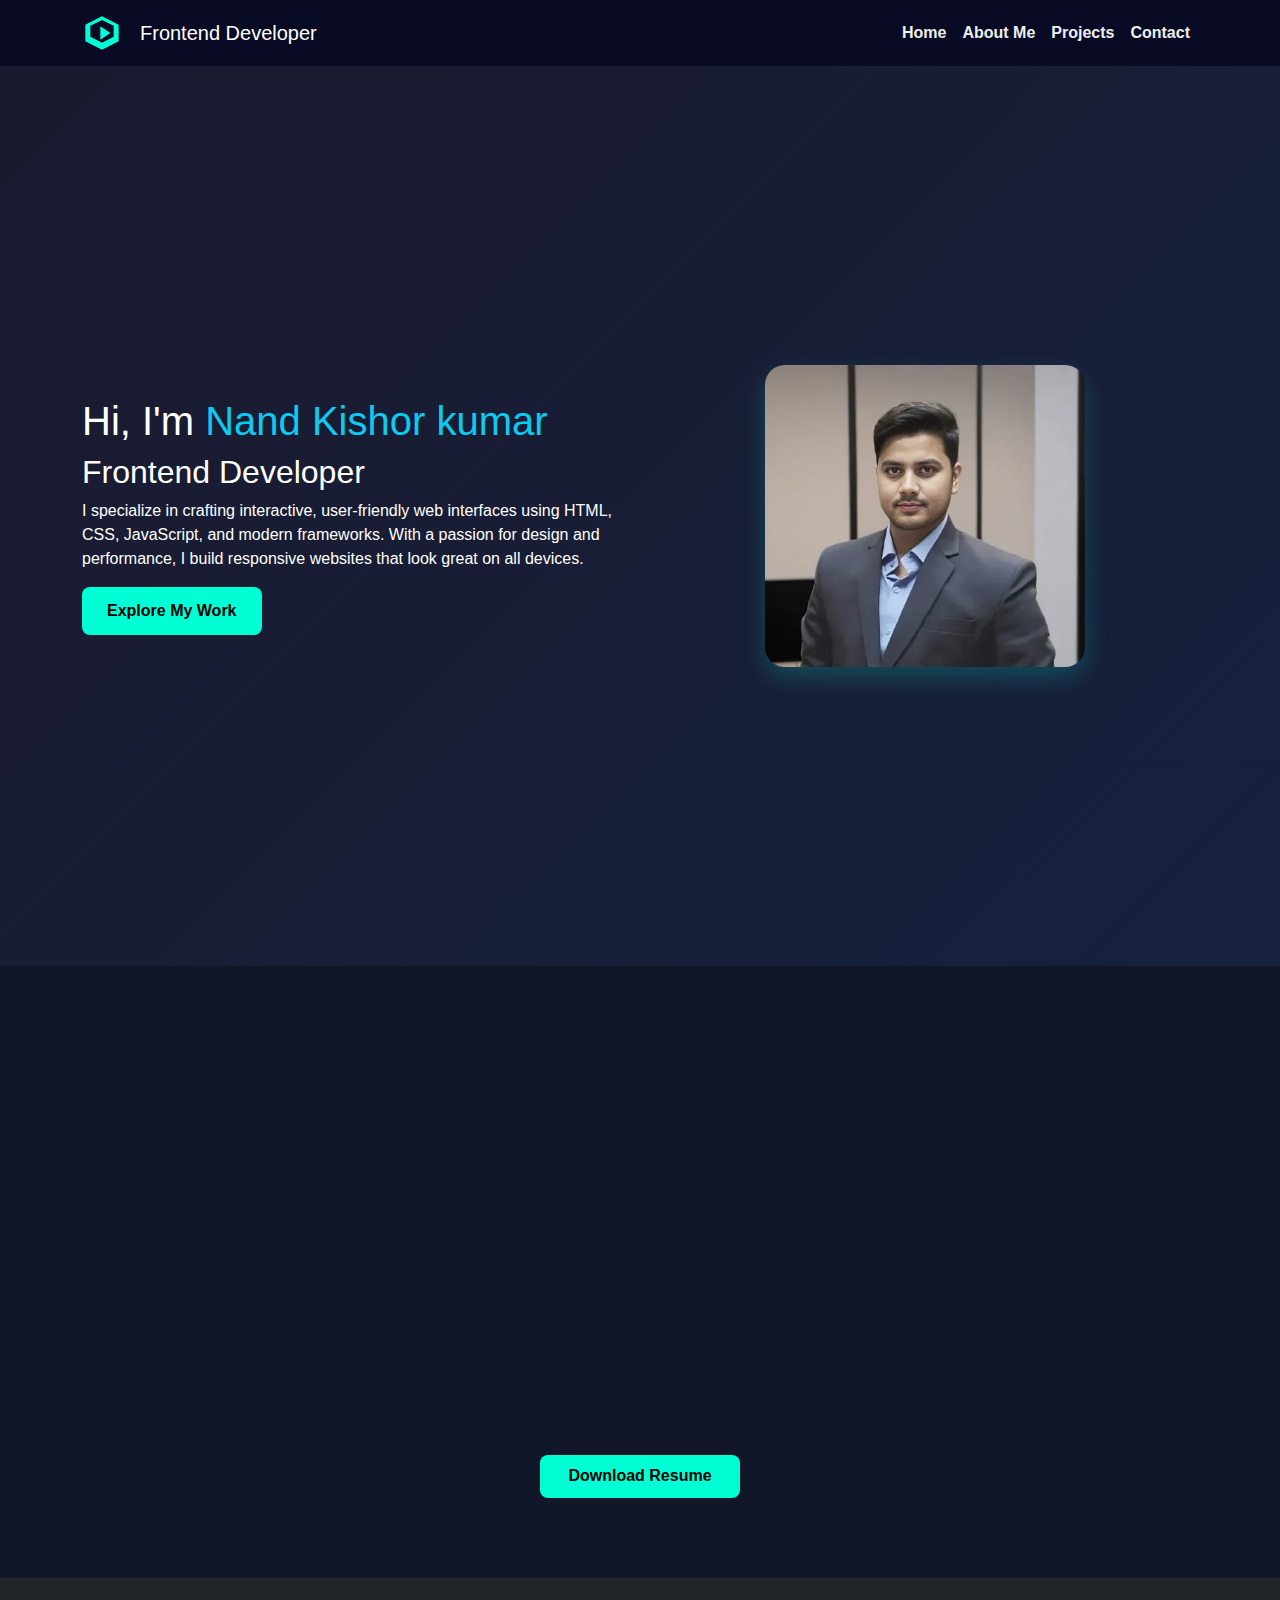
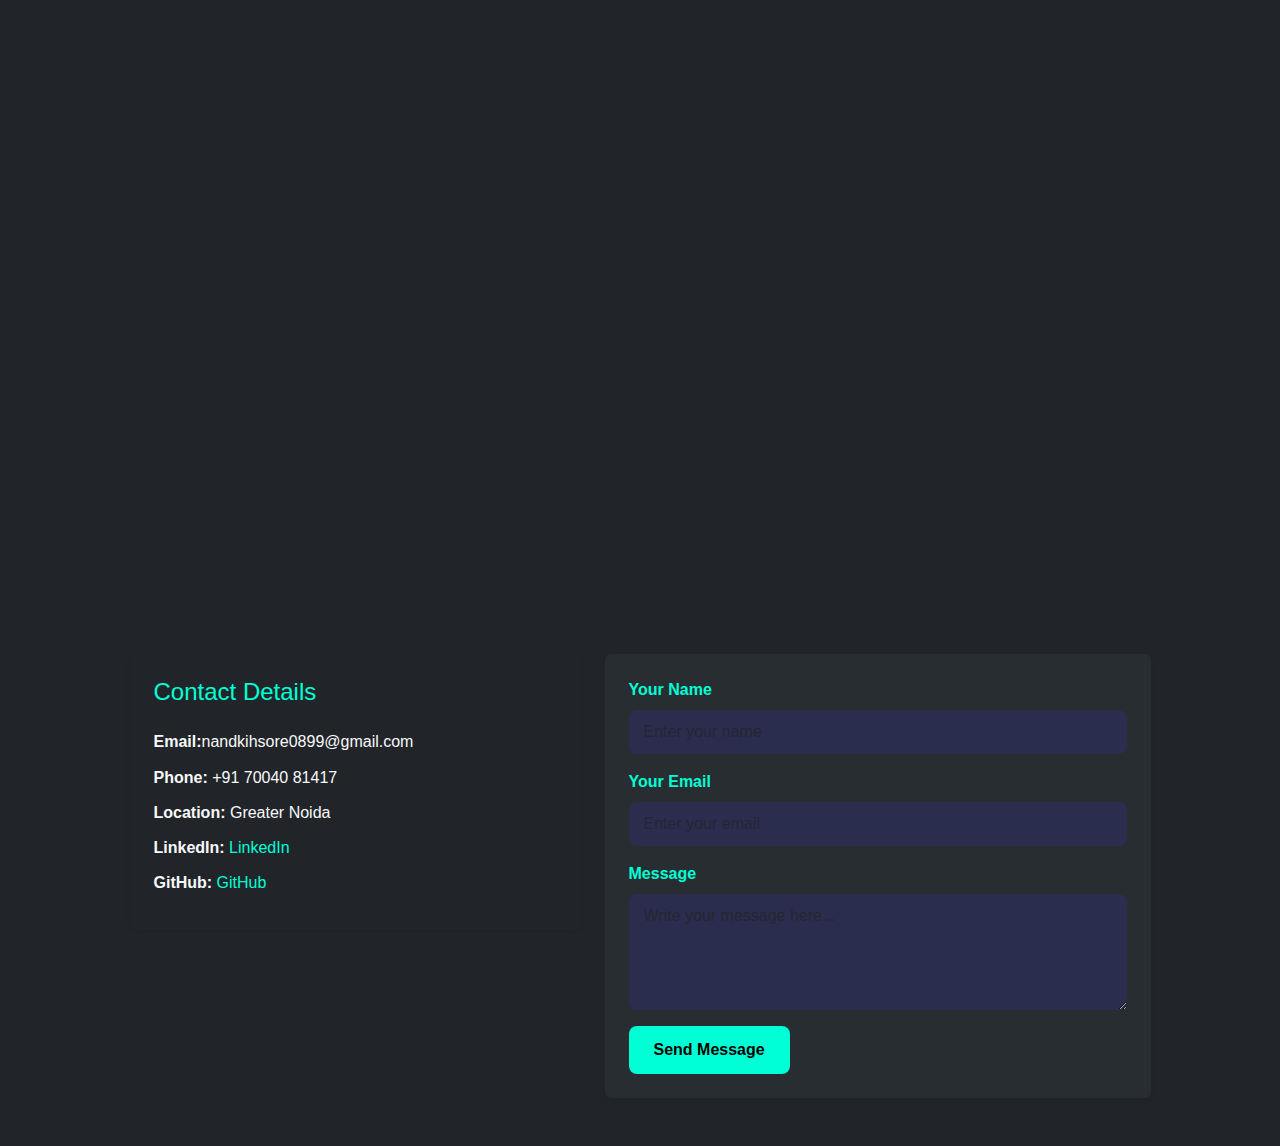
<file: index.html>
<!DOCTYPE html>
<html lang="en">
<head>
  <meta charset="UTF-8" />
  <meta name="viewport" content="width=device-width, initial-scale=1" />
  <title>Frontend Developer</title>

  <!-- Bootstrap CSS -->
  <link href="https://cdn.jsdelivr.net/npm/bootstrap@5.3.0/dist/css/bootstrap.min.css" rel="stylesheet" />
  <link rel="stylesheet" href="styles.css"/>

  <style>
    /* Custom Styles */

    body {
      margin: 0;
      font-family: 'Segoe UI', Tahoma, Geneva, Verdana, sans-serif;
      background-color: #121629;
      color: #eee;
    }

    /* Navbar */
    nav {
      background-color: #090a24;
    }
    nav .nav-link {
      color: #eee !important;
      font-weight: 600;
      transition: color 0.3s ease;
    }
    nav .nav-link:hover {
      color: #00ffd5 !important;
    }
    .navbar-brand svg {
      height: 40px;
      width: 40px;
      fill: #00ffd5;
      margin-right: 10px;
    }

    /* Hero Section */
    .hero {
      background: linear-gradient(135deg, #1a1a2e, #16213e);
      color: #fff;
      min-height: 100vh;
      padding: 4rem 2rem;
      display: flex;
      align-items: center;
    }

    .hero-left h1 {
      font-size: 3rem;
      margin-bottom: 0.5rem;
    }
    .hero-left h2 {
      font-size: 1.5rem;
      color: #00ffd5;
      margin-bottom: 1rem;
    }
    .hero-left p {
      font-size: 1.1rem;
      color: #ccc;
      margin-bottom: 2rem;
      max-width: 600px;
    }

    .btn-custom {
      padding: 12px 25px;
      background-color: #00ffd5;
      color: #000;
      font-weight: bold;
      border-radius: 8px;
      text-decoration: none;
      transition: background-color 0.3s ease, transform 0.3s ease;
      display: inline-block;
    }
    .btn-custom:hover {
      background-color: #00bfa6;
      transform: scale(1.05);
    }

    .profile-photo {
      width: 100%;
      max-width: 320px;
      border-radius: 20px;
      box-shadow: 0 10px 25px rgba(0, 255, 213, 0.2);
      transition: transform 0.3s ease;
    }
    .profile-photo:hover {
      transform: scale(1.05);
    }

    /* Animations */
    @keyframes slideInLeft {
      0% { opacity: 0; transform: translateX(-50px); }
      100% { opacity: 1; transform: translateX(0); }
    }
    @keyframes slideInRight {
      0% { opacity: 0; transform: translateX(50px); }
      100% { opacity: 1; transform: translateX(0); }
    }
    .slide-in-left {
      animation: slideInLeft 1s ease forwards;
    }
    .slide-in-right {
      animation: slideInRight 1s ease forwards;
    }

    /* About Section */
    .about {
      background: #121629;
      color: #eee;
      padding: 5rem 2rem;
      text-align: center;
    }
    .about h2 {
      font-size: 2.5rem;
      margin-bottom: 2rem;
      color: #00ffd5;
      opacity: 0;
      animation: fadeSlideUp 1s forwards;
    }
    .about p {
      font-size: 1.1rem;
      line-height: 1.6;
      margin-bottom: 2rem;
      max-width: 700px;
      margin-left: auto;
      margin-right: auto;
      opacity: 0;
      animation: fadeSlideUp 1s 0.5s forwards;
    }
    .skills-list {
      list-style: none;
      padding: 0;
      margin-bottom: 2rem;
      display: flex;
      flex-wrap: wrap;
      justify-content: center;
      gap: 1rem;
      opacity: 0;
      animation: fadeSlideUp 1s 1s forwards;
    }
    .skills-list li {
      background: #00ffd5;
      color: #000;
      padding: 0.5rem 1rem;
      border-radius: 20px;
      font-weight: bold;
      box-shadow: 0 0 8px #00ffd5;
    }
    .btn-about {
      background-color: #00ffd5;
      color: #000;
      font-weight: bold;
      border-radius: 8px;
      padding: 0.6rem 1.8rem;
      text-decoration: none;
      transition: background-color 0.3s ease, transform 0.3s ease;
      display: inline-block;
    }
    .btn-about:hover {
      background-color: #00bfa6;
      transform: scale(1.05);
      color: #000;
      text-decoration: none;
    }

    @keyframes fadeSlideUp {
      0% {
        opacity: 0;
        transform: translateY(30px);
      }
      100% {
        opacity: 1;
        transform: translateY(0);
      }
    }

  </style>
</head>
<body>
  <!-- Navbar -->
  <nav class="navbar navbar-expand-lg navbar-dark sticky-top">
    <div class="container">
      <a class="navbar-brand d-flex align-items-center" href="#">
        <!-- Example SVG logo -->
        <svg xmlns="http://www.w3.org/2000/svg" viewBox="0 0 24 24" fill="currentColor" width="40" height="40">
          <path d="M12 2L2 7v10l10 5 10-5V7l-10-5zm0 2.18l7 3.54v6.56l-7 3.54-7-3.54V7.72l7-3.54zM11 8v8l6-4-6-4z"/>
        </svg>
        <span class="ms-2">Frontend Developer</span>
      </a>
      <button class="navbar-toggler" type="button" data-bs-toggle="collapse" data-bs-target="#navbarNav" 
              aria-controls="navbarNav" aria-expanded="false" aria-label="Toggle navigation">
        <span class="navbar-toggler-icon"></span>
      </button>
      
      <div class="collapse navbar-collapse" id="navbarNav">
        <ul class="navbar-nav ms-auto fw-semibold">
          <li class="nav-item">
            <a class="nav-link" href="#home">Home</a>
          </li>
          <li class="nav-item">
            <a class="nav-link" href="#about">About Me</a>
          </li>
          <li class="nav-item">
            <a class="nav-link" href="#projects">Projects</a>
          </li>
          <li class="nav-item">
            <a class="nav-link" href="#contact">Contact</a>
          </li>
        </ul>
      </div>
    </div>
  </nav>

  <!-- Hero Section -->
  <section id="home" class="hero">
    <div class="container">
      <div class="row align-items-center">
        <div class="col-lg-6 slide-in-left">
          <h1>Hi, I'm <span class="text-info">Nand Kishor kumar</span></h1>
          <h2>Frontend Developer</h2>
          <p>
            I specialize in crafting interactive, user-friendly web interfaces using HTML, CSS, JavaScript, and modern frameworks.
            With a passion for design and performance, I build responsive websites that look great on all devices.
          </p>
          <a href="#projects" class="btn btn-custom">Explore My Work</a>
        </div>
        <div class="col-lg-6 d-flex justify-content-center slide-in-right">
          <img src="./images/Nand_Kishor.jpg" alt="Nandu Profile Photo" class="profile-photo" />
        </div>
      </div>
    </div>
  </section>

  <!-- About Me Section -->
  <section id="about" class="about">
    <h2>About Me</h2>
    <p>
     Hello, I’m Nand Kishor Kumar, a Frontend Developer specializing in building responsive and user-friendly websites. I use HTML, CSS, and JavaScript to create clean, efficient, and visually appealing web interfaces. I am committed to continuous learning and improving my skills to deliver high-quality web solutions.
    </p>
    <ul class="skills-list">
      <li>✅ Responsive Design</li>
      <li>✅ Modern JavaScript (ES6+)</li>
      <li>✅ React & Vue Basics</li>
      <li>✅ Cross-Browser Compatibility</li>
      <li>✅ UI/UX Best Practices</li>
      <li>✅ C++</li>
      <li>✅ Java</li>
      <li>✅ OOPS</li>
      <li>✅ Python</li>
      <li>✅ Machine Learning</li>
      <li>✅ DBMS</li>
      <li>✅ My SQL</li>
      <li>✅ J Query</li>
      
      
    </ul>
    <a href="/images/NandKishoreResume.pdf" class="btn-about" target="_blank" rel="noopener noreferrer">Download Resume</a>
  </section>

  <section id="projects" class="projects-section py-5 bg-dark text-light">
  <div class="container">
    <h2 class="text-center mb-5" style="color: #00ffd5; opacity: 0;" id="projects-title">My Projects</h2>
    <div class="row g-4" id="projects-grid">
      <div class="col-md-4">
        <div class="card project-card h-100 shadow-lg">
         <div class="project-logo">
  <svg width="280" height="70" xmlns="http://www.w3.org/2000/svg" role="img" aria-label="JobRinger logo" >
  <defs>
    <!-- Blue gradient for cone -->
    <linearGradient id="blueGradient" x1="0" y1="0" x2="1" y2="1">
      <stop offset="0%" stop-color="#007CF0"/>
      <stop offset="100%" stop-color="#00DFD8"/>
    </linearGradient>

    <!-- Blue gradient for sound waves -->
    <linearGradient id="waveGradient" x1="0" y1="0" x2="1" y2="0">
      <stop offset="0%" stop-color="#00DFD8" />
      <stop offset="100%" stop-color="#007CF0" />
    </linearGradient>

    <!-- Shadow filter -->
    <filter id="shadow" x="-20%" y="-20%" width="140%" height="140%">
      <feDropShadow dx="0" dy="2" stdDeviation="2" flood-color="#000000" flood-opacity="0.15"/>
    </filter>
  </defs>

  <!-- Cone / megaphone shape with gradient and shadow -->
  <polygon points="20,20 65,35 20,50" fill="url(#blueGradient)" filter="url(#shadow)" rx="6" ry="6" />

  <!-- Sound waves with gradient stroke -->
  <path d="M70 25 Q85 35 70 45" stroke="url(#waveGradient)" stroke-width="4" fill="none" stroke-linecap="round" />
  <path d="M80 20 Q100 35 80 50" stroke="url(#waveGradient)" stroke-width="2.5" fill="none" stroke-linecap="round" />

  <!-- Text "JobRinger" with modern font and subtle shadow -->
  <text x="110" y="45" font-family="Segoe UI, Tahoma, Geneva, Verdana, sans-serif" font-size="32" fill="#004A7C" font-weight="700" filter="url(#shadow)">
    JobRinger
  </text>
</svg>


</div>

          <div class="card-body">
            <h5 class="card-title">JObringer clone</h5>
            <p class="card-text"> JobRinger is a helpful platform that makes finding the right job simple and stress-free. It learns what you’re looking for and sends you updates so you never miss a great opportunity.</p>
          </div>
          <div class="card-footer bg-transparent border-0 d-flex justify-content-between">
            <a href="https://nand-kishor-kumar.github.io/jobgringer_clone/" class="btn btn-outline-info btn-sm">Live Demo</a>
            <a href="https://github.com/Nand-kishor-kumar/jobgringer_clone.git" class="btn btn-outline-info btn-sm">Source Code</a>
          </div>
        </div>
      </div>
      <div class="col-md-4">
        <div class="card project-card h-100 shadow-lg">
        <svg
  xmlns="http://www.w3.org/2000/svg"
  width="300"
  height="90"
  viewBox="0 0 300 90"
  role="img"
  aria-label="Unique modern Amazon-style logo in blue-purple"
>
  <defs>
    <!-- Blue-purple gradient for text and arrow -->
    <linearGradient id="grad" x1="0" y1="0" x2="1" y2="1">
      <stop offset="0%" stop-color="#4A90E2" />  <!-- Bright blue -->
      <stop offset="100%" stop-color="#8E44AD" /> <!-- Purple -->
    </linearGradient>

    <!-- Glow filter -->
    <filter id="glow" x="-50%" y="-50%" width="200%" height="200%" >
      <feDropShadow dx="0" dy="0" stdDeviation="4" flood-color="#6C5B9E" flood-opacity="0.7" />
    </filter>
  </defs>

  <!-- Stylized italic text -->
  <text
    x="20"
    y="60"
    font-family="'Poppins', 'Segoe UI', sans-serif"
    font-weight="900"
    font-size="50"
    fill="url(#grad)"
    style="font-style: italic; letter-spacing: 2px;"
    filter="url(#glow)"
  >
    amazon
  </text>

  <!-- Smooth arrow swoosh wrapping below and slightly around -->
  <path
    d="M15 65
       Q 80 95 140 70
       T 280 70"
    fill="none"
    stroke="url(#grad)"
    stroke-width="8"
    stroke-linecap="round"
    stroke-linejoin="round"
    filter="url(#glow)"
  />

  <!-- Arrowhead angled upward -->
  <path
    d="M280 70 L265 62 L270 75 Z"
    fill="url(#grad)"
    filter="url(#glow)"
  />
</svg>


          <div class="card-body">
            <h5 class="card-title">Amazon Clone</h5>
            <p class="card-text">An Amazon Clone is a front-end web project that replicates the design and basic features of the Amazon shopping website. It typically includes a homepage, product listings, navigation bar, and shopping cart layout to showcase e-commerce UI/UX skills.</p>
          </div>
          <div class="card-footer bg-transparent border-0 d-flex justify-content-between">
            <a href="https://nand-kishor-kumar.github.io/amazon_clone/" class="btn btn-outline-info btn-sm">Live Demo</a>
            <a href="https://github.com/Nand-kishor-kumar/amazon_clone.git" class="btn btn-outline-info btn-sm">Source Code</a>
          </div>
        </div>
      </div>
      <div class="col-md-4">
        <div class="card project-card h-100 shadow-lg">

        <svg width="100" height="100" viewBox="0 0 64 64" fill="none" xmlns="http://www.w3.org/2000/svg">
  <!-- Background Circle -->
  <circle cx="32" cy="32" r="30" fill="#D0E6FA" filter="url(#shadow)" />
  
  <!-- Shopping Bag (white) with rounded corners and subtle shadow -->
  <rect x="14" y="18" width="36" height="36" rx="8" ry="8" fill="white" filter="url(#innerShadow)" />
  
  <!-- Bag Handles (blue) with medium strokes and round ends -->
  <path d="M22 18V12C22 10 26 10 26 12V18" stroke="#2A5DB0" stroke-width="3" stroke-linecap="round" />
  <path d="M42 18V12C42 10 38 10 38 12V18" stroke="#2A5DB0" stroke-width="3" stroke-linecap="round" />
  
  <!-- Upward arrow (blue) with smooth line joins -->
  <path d="M24 40L32 30L40 40" stroke="#2A5DB0" stroke-width="4" stroke-linecap="round" stroke-linejoin="round" />
  <line x1="32" y1="30" x2="32" y2="48" stroke="#2A5DB0" stroke-width="4" stroke-linecap="round" />
  
  <defs>
    <filter id="shadow" x="0" y="0" width="64" height="64" filterUnits="userSpaceOnUse" color-interpolation-filters="sRGB">
      <feDropShadow dx="0" dy="3" stdDeviation="2" flood-color="#7DA8E5" flood-opacity="0.5"/>
    </filter>
    <filter id="innerShadow" x="14" y="18" width="36" height="36" filterUnits="userSpaceOnUse" color-interpolation-filters="sRGB">
      <feDropShadow dx="0" dy="1" stdDeviation="1" flood-color="#2A5DB0" flood-opacity="0.3" />
    </filter>
  </defs>
</svg>


          <div class="card-body">
            <h5 class="card-title">Trends-The Ecommerce Website</h5>
            <p class="card-text">Trends – The E-commerce Website is your go-to place for shopping clothes, gadgets, and everyday items online. It’s simple to use, safe to shop, and gets your orders to your doorstep without hassle.</p>
          </div>
          <div class="card-footer bg-transparent border-0 d-flex justify-content-between">
            <a href=" https://nand-kishor-kumar.github.io/Trends/" class="btn btn-outline-info btn-sm">Live Demo</a>
            <a href="https://github.com/Nand-kishor-kumar/Trends" class="btn btn-outline-info btn-sm">Source Code</a>
          </div>
        </div>
      </div>
    </div>
  </div>
</section>

<section id="contact" class="contact-section py-5 bg-dark text-light">
  <div class="container">
    <h2 class="text-center mb-5" style="color: #00ffd5; opacity: 0;" id="contact-title">Get In Touch</h2>
    <div class="row justify-content-center">
      <!-- Contact Info -->
      <div class="col-md-5 mb-4">
        <div class="contact-info p-4 rounded shadow-sm">
          <h4>Contact Details</h4>
          <p><strong>Email:</strong>nandkihsore0899@gmail.com</p>
          <p><strong>Phone:</strong> +91 70040 81417</p>
          <p><strong>Location:</strong> Greater Noida</p>
          <p><strong>LinkedIn:</strong> <a href="https://linkedin.com/in/nandkishor2004" target="_blank" rel="noopener noreferrer" style="color:#00ffd5;">LinkedIn</a></p>
          <p><strong>GitHub:</strong> <a href="https://github.com/Nand-kishor-kumar" target="_blank" rel="noopener noreferrer" style="color:#00ffd5;">GitHub</a></p>
        </div>
      </div>

      <!-- Contact Form -->
      <div class="col-md-6">
        <form id="contact-form" class="contact-form p-4 rounded shadow-sm bg-secondary bg-opacity-10" action="#" method="post">
          <div class="mb-3">
            <label for="name" class="form-label">Your Name</label>
            <input type="text" class="form-control" id="name" placeholder="Enter your name" required />
          </div>
          <div class="mb-3">
            <label for="email" class="form-label">Your Email</label>
            <input type="email" class="form-control" id="email" placeholder="Enter your email" required />
          </div>
          <div class="mb-3">
            <label for="message" class="form-label">Message</label>
            <textarea class="form-control" id="message" rows="4" placeholder="Write your message here..." required></textarea>
          </div>
          <button type="submit" class="btn btn-custom">Send Message</button>
        </form>
      </div>
    </div>
  </div>
</section>



  <!-- Bootstrap JS Bundle -->
  <script src="https://cdn.jsdelivr.net/npm/bootstrap@5.3.0/dist/js/bootstrap.bundle.min.js"></script>
</body>
</html>
</file>
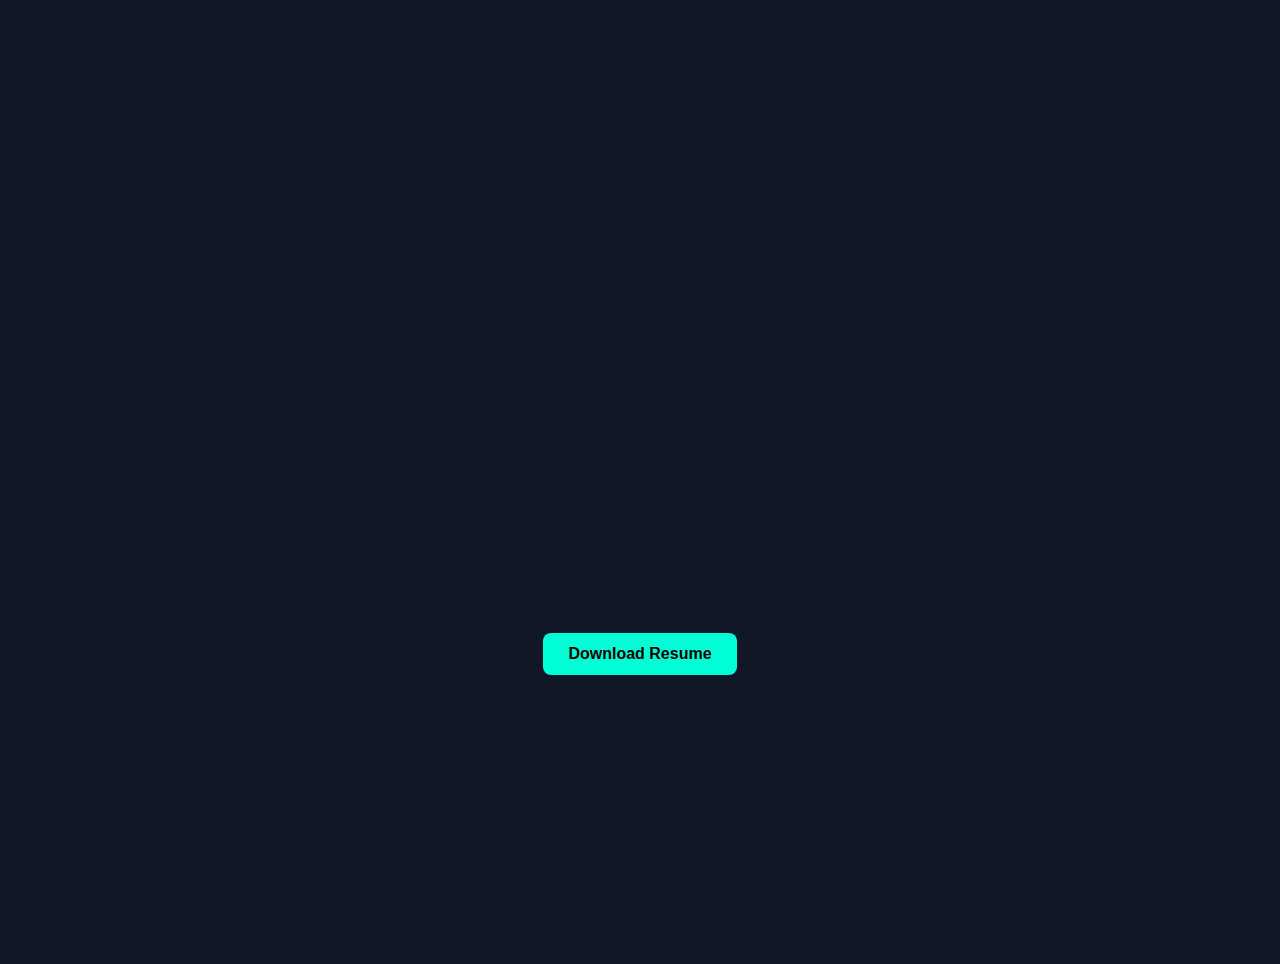
<file: about.html>
<!DOCTYPE html>
<html lang="en">
<head>
  <meta charset="UTF-8" />
  <meta name="viewport" content="width=device-width, initial-scale=1" />
  <title>About Me - Nandu</title>
  <style>
    /* About Section Styles */
    body {
      margin: 0;
      font-family: 'Segoe UI', Tahoma, Geneva, Verdana, sans-serif;
      background-color: #121629;
      color: #eee;
      display: flex;
      justify-content: center;
      align-items: center;
      min-height: 100vh;
      padding: 2rem;
    }

    .about-container {
      max-width: 700px;
      text-align: center;
    }

    .section-title {
      font-size: 2.5rem;
      margin-bottom: 2rem;
      color: #00ffd5;
      opacity: 0;
      animation: fadeSlideUp 1s forwards;
    }

    .about-content {
      font-size: 1.1rem;
      line-height: 1.6;
      margin-bottom: 2rem;
      opacity: 0;
      animation: fadeSlideUp 1s 0.5s forwards;
    }

    .skills-list {
      list-style: none;
      padding: 0;
      margin-bottom: 2rem;
      display: flex;
      flex-wrap: wrap;
      justify-content: center;
      gap: 1rem;
      opacity: 0;
      animation: fadeSlideUp 1s 1s forwards;
    }

    .skills-list li {
      background: #00ffd5;
      color: #000;
      padding: 0.5rem 1rem;
      border-radius: 20px;
      font-weight: bold;
      box-shadow: 0 0 8px #00ffd5;
    }

    .btn {
      background-color: #00ffd5;
      color: #000;
      padding: 12px 25px;
      text-decoration: none;
      font-weight: bold;
      border-radius: 8px;
      transition: 0.3s ease;
      display: inline-block;
    }

    .btn:hover {
      background-color: #00bfa6;
      transform: scale(1.05);
    }

    @keyframes fadeSlideUp {
      0% {
        opacity: 0;
        transform: translateY(30px);
      }
      100% {
        opacity: 1;
        transform: translateY(0);
      }
    }

    /* Responsive */
    @media (max-width: 768px) {
      .skills-list {
        flex-direction: column;
        gap: 0.8rem;
      }
    }
  </style>
</head>
<body>
  <section class="about-container">
    <h2 class="section-title">About Me</h2>
    <p class="about-content">
      I'm Nandu, a passionate Frontend Developer focused on creating stunning, user-friendly websites.  
      I love turning ideas into beautiful, functional web experiences using HTML, CSS, and JavaScript.
    </p>
    <ul class="skills-list">
      <li>✅ Responsive Design</li>
      <li>✅ Modern JavaScript (ES6+)</li>
      <li>✅ React & Vue Basics</li>
      <li>✅ Cross-Browser Compatibility</li>
      <li>✅ UI/UX Best Practices</li>
    </ul>
    <a href="resume.pdf" class="btn" target="_blank" rel="noopener noreferrer">Download Resume</a>
  </section>
</body>
</html>
</file>
<file: styles.css>
.projects-section {
  background: #1c1f38;
}

.project-card {
  background: #121629;
  border-radius: 15px;
  transition: transform 0.3s ease, box-shadow 0.3s ease;
  color: #eee;
}

.project-card:hover {
  transform: translateY(-10px);
  box-shadow: 0 10px 30px rgba(0, 255, 213, 0.6);
}

.project-card .card-body {
  padding: 1.25rem 1.5rem;
}

.project-card .card-title {
  color: #00ffd5;
  font-weight: 700;
}

.project-card .card-text {
  font-size: 0.95rem;
  color: #ccc;
}

/* Animation for the section title */
#projects-title {
  animation: fadeSlideUp 1s forwards;
}

/* Optional fade animation when cards come into view */
.project-card {
  opacity: 0;
  transform: translateY(20px);
  animation-fill-mode: forwards;
}

.project-card:nth-child(1) {
  animation: fadeSlideUp 0.5s ease forwards 0.3s;
}
.project-card:nth-child(2) {
  animation: fadeSlideUp 0.5s ease forwards 0.6s;
}
.project-card:nth-child(3) {
  animation: fadeSlideUp 0.5s ease forwards 0.9s;
}
.contact-section {
  background: #121629;
  color: #eee;
}

.contact-info h4 {
  color: #00ffd5;
  margin-bottom: 1.5rem;
}

.contact-info p {
  font-size: 1rem;
  margin-bottom: 0.7rem;
}

.contact-info a {
  text-decoration: none;
}

.contact-info a:hover {
  text-decoration: underline;
  color: #00bfa6;
}

.contact-form {
  background: #1c1f38;
  border-radius: 15px;
  color: #eee;
  transition: box-shadow 0.3s ease;
}

.contact-form:hover {
  box-shadow: 0 10px 30px rgba(0, 255, 213, 0.5);
}

.contact-form label {
  font-weight: 600;
  color: #00ffd5;
}

.contact-form input,
.contact-form textarea {
  background: #2a2d4e;
  border: none;
  border-radius: 8px;
  color: #eee;
  padding: 10px 15px;
  transition: background-color 0.3s ease;
}

.contact-form input:focus,
.contact-form textarea:focus {
  background-color: #b8bad3;
  outline: none;
  box-shadow: 0 0 8px #00ffd5;
  color: #fff;
}

.btn-custom {
  background-color: #00ffd5;
  color: #000;
  font-weight: bold;
  border-radius: 8px;
  padding: 10px 25px;
  border: none;
  transition: background-color 0.3s ease, transform 0.3s ease;
}

.btn-custom:hover {
  background-color: #00bfa6;
  transform: scale(1.05);
  color: #fff;
}

/* Animation for section title */
#contact-title {
  animation: fadeSlideUp 1s forwards;
}
</file>
